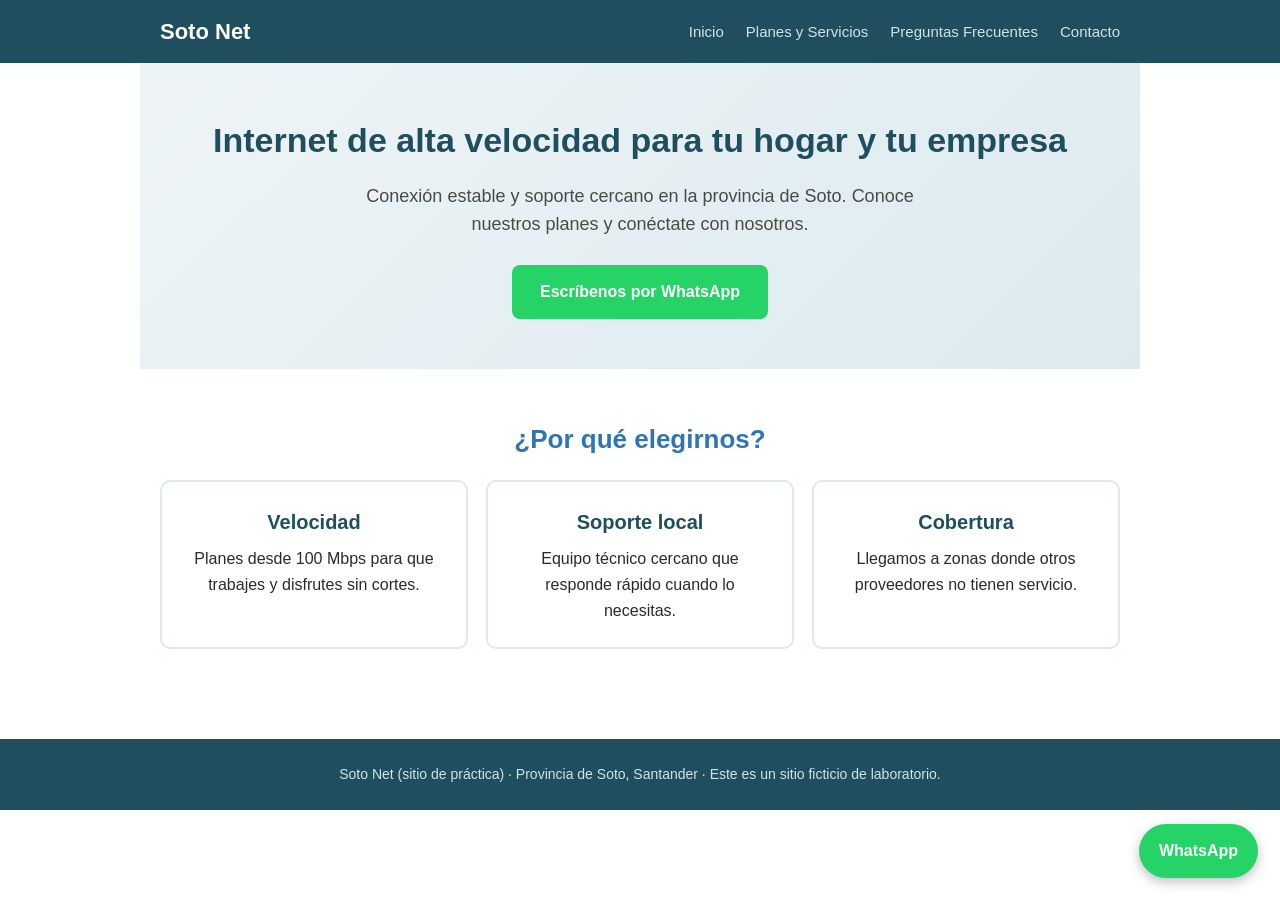
<file: index.html>
<!DOCTYPE html>
<html lang="es">
<head>
  <meta charset="UTF-8">
  <meta name="viewport" content="width=device-width, initial-scale=1.0">
  <title>Internet en la provincia de Soto | Solo Net</title>
  <meta name="description" content="Internet de alta velocidad para hogar y empresas en la provincia de Soto, Santander. Planes desde 100Mbps con soporte local cercano" >
  <link rel="stylesheet" href="estilo.css">

  <!-- ============================================= -->
  <!-- AQUI VA EL CODIGO DE GTM (parte 1, en el HEAD) -->
 <!-- Google Tag Manager -->
<script>(function(w,d,s,l,i){w[l]=w[l]||[];w[l].push({'gtm.start':
new Date().getTime(),event:'gtm.js'});var f=d.getElementsByTagName(s)[0],
j=d.createElement(s),dl=l!='dataLayer'?'&l='+l:'';j.async=true;j.src=
'https://www.googletagmanager.com/gtm.js?id='+i+dl;f.parentNode.insertBefore(j,f);
})(window,document,'script','dataLayer','GTM-PLSKZG65');</script>
<!-- End Google Tag Manager -->
  <!-- ============================================= -->

</head>
<body>

  <!-- ============================================= -->
  <!-- AQUI VA EL CODIGO DE GTM (parte 2, tras <body>) -->
    <!-- Google Tag Manager (noscript) -->
<noscript><iframe src="https://www.googletagmanager.com/ns.html?id=GTM-PLSKZG65"
height="0" width="0" style="display:none;visibility:hidden"></iframe></noscript>
<!-- End Google Tag Manager (noscript) -->
  <!-- ============================================= -->

  <header>
    <nav>
      <a href="index.html" class="logo">Soto Net</a>
      <ul class="menu">
        <li><a href="index.html">Inicio</a></li>
        <li><a href="planes.html">Planes y Servicios</a></li>
        <li><a href="faq.html">Preguntas Frecuentes</a></li>
        <li><a href="contacto.html">Contacto</a></li>
      </ul>
    </nav>
  </header>

  <section class="hero">
    <h1>Internet de alta velocidad para tu hogar y tu empresa</h1>
    <p>Conexión estable y soporte cercano en la provincia de Soto. Conoce nuestros planes y conéctate con nosotros.</p>
    <a href="https://wa.me/573000000000?text=Hola,%20quiero%20información%20sobre%20los%20planes%20de%20internet" class="btn-wsp" id="btn-wsp-hero">Escríbenos por WhatsApp</a>
  </section>

  <section>
    <h2>¿Por qué elegirnos?</h2>
    <div class="planes">
      <div class="plan">
        <h3>Velocidad</h3>
        <p>Planes desde 100 Mbps para que trabajes y disfrutes sin cortes.</p>
      </div>
      <div class="plan">
        <h3>Soporte local</h3>
        <p>Equipo técnico cercano que responde rápido cuando lo necesitas.</p>
      </div>
      <div class="plan">
        <h3>Cobertura</h3>
        <p>Llegamos a zonas donde otros proveedores no tienen servicio.</p>
      </div>
    </div>
  </section>

  <a href="https://wa.me/573000000000?text=Hola,%20quiero%20información" class="wsp-flotante" id="btn-wsp-flotante">WhatsApp</a>

  <footer>
    <p>Soto Net (sitio de práctica) · Provincia de Soto, Santander · Este es un sitio ficticio de laboratorio.</p>
  </footer>

</body>
</html>
</file>
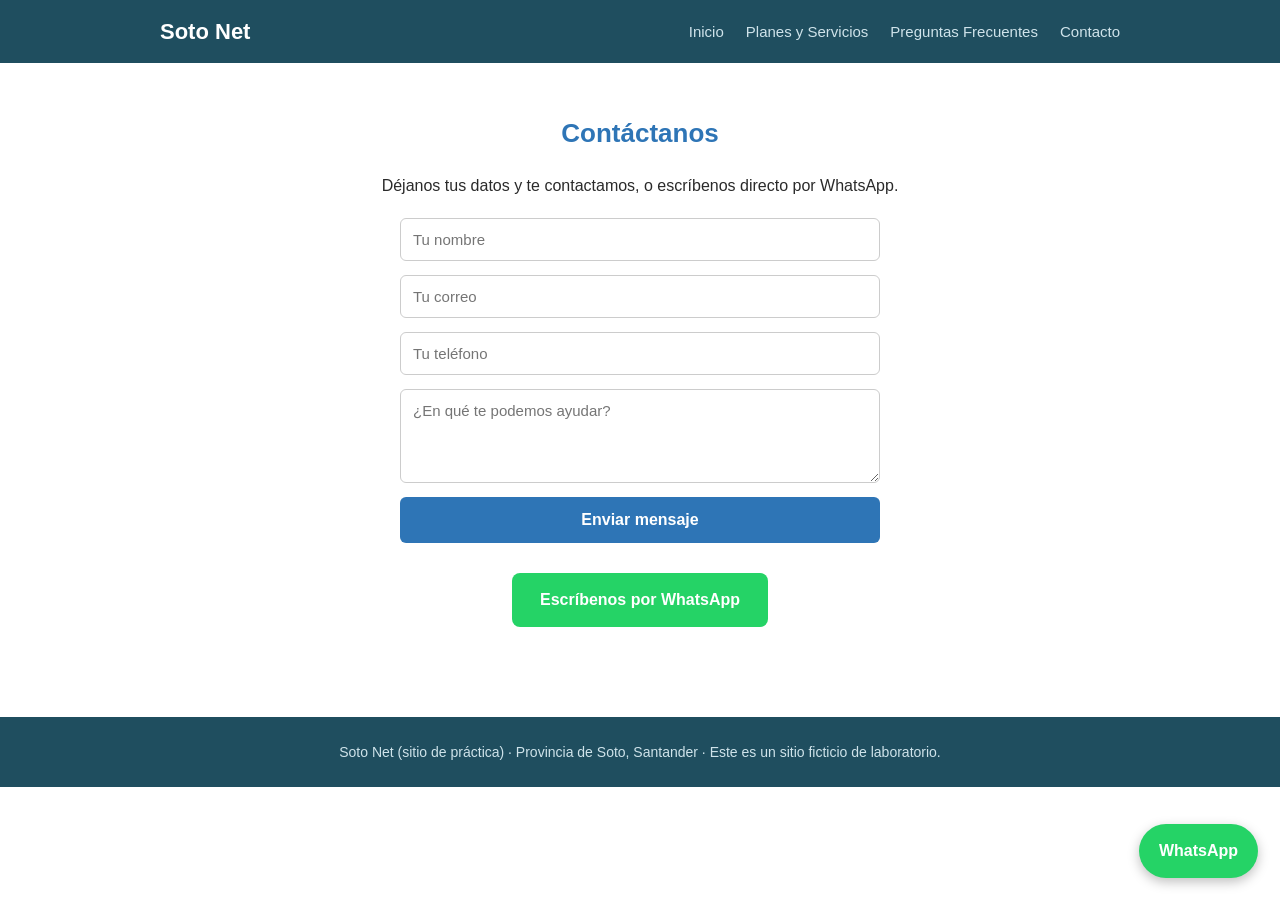
<file: contacto.html>
<!DOCTYPE html>
<html lang="es">
<head>
  <meta charset="UTF-8">
  <meta name="viewport" content="width=device-width, initial-scale=1.0">
  <title>Contáctanos | Internet en matanza - soto Net</title>
  <meta name="description" content="Escríbenos por WhatsApp o déjanos tus datos. Verificamos cobertura de internet en tu zona de la provincia de Soto sin compromiso.">
  <link rel="stylesheet" href="estilo.css">

  <!-- ============================================= -->
  <!-- AQUI VA EL CODIGO DE GTM (parte 1, en el HEAD) -->
   <!-- Google Tag Manager -->
<script>(function(w,d,s,l,i){w[l]=w[l]||[];w[l].push({'gtm.start':
new Date().getTime(),event:'gtm.js'});var f=d.getElementsByTagName(s)[0],
j=d.createElement(s),dl=l!='dataLayer'?'&l='+l:'';j.async=true;j.src=
'https://www.googletagmanager.com/gtm.js?id='+i+dl;f.parentNode.insertBefore(j,f);
})(window,document,'script','dataLayer','GTM-PLSKZG65');</script>
<!-- End Google Tag Manager -->
  <!-- ============================================= -->

</head>
<body>

  <!-- AQUI VA EL CODIGO DE GTM (parte 2, tras <body>) -->
    <!-- Google Tag Manager (noscript) -->
<noscript><iframe src="https://www.googletagmanager.com/ns.html?id=GTM-PLSKZG65"
height="0" width="0" style="display:none;visibility:hidden"></iframe></noscript>
<!-- End Google Tag Manager (noscript) -->

  <header>
    <nav>
      <a href="index.html" class="logo">Soto Net</a>
      <ul class="menu">
        <li><a href="index.html">Inicio</a></li>
        <li><a href="planes.html">Planes y Servicios</a></li>
        <li><a href="faq.html">Preguntas Frecuentes</a></li>
        <li><a href="contacto.html">Contacto</a></li>
      </ul>
    </nav>
  </header>

  <section>
    <h2>Contáctanos</h2>
    <p style="text-align:center;">Déjanos tus datos y te contactamos, o escríbenos directo por WhatsApp.</p>

    <form id="form-contacto">
      <input type="text" name="nombre" placeholder="Tu nombre" required>
      <input type="email" name="email" placeholder="Tu correo" required>
      <input type="tel" name="telefono" placeholder="Tu teléfono">
      <textarea name="mensaje" rows="4" placeholder="¿En qué te podemos ayudar?" required></textarea>
      <button type="submit">Enviar mensaje</button>
    </form>
    <div class="mensaje-ok" id="mensaje-ok">¡Gracias! Tu mensaje fue enviado (simulación de práctica).</div>

    <p style="text-align:center; margin-top:30px;">
      <a href="https://wa.me/573000000000?text=Hola,%20quiero%20información" class="btn-wsp" id="btn-wsp-contacto">Escríbenos por WhatsApp</a>
    </p>
  </section>

  <a href="https://wa.me/573000000000?text=Hola,%20quiero%20información" class="wsp-flotante" id="btn-wsp-flotante">WhatsApp</a>

  <footer>
    <p>Soto Net (sitio de práctica) · Provincia de Soto, Santander · Este es un sitio ficticio de laboratorio.</p>
  </footer>

  <script>
    // Simulacion de envio de formulario (no envia de verdad, pero dispara el evento)
    document.getElementById('form-contacto').addEventListener('submit', function(e) {
      e.preventDefault();
      document.getElementById('mensaje-ok').style.display = 'block';
      // Empuja un evento a la capa de datos para que GTM lo detecte
      if (window.dataLayer) {
        window.dataLayer.push({ 'event': 'envio_formulario_contacto' });
      }
      this.reset();
    });
  </script>

</body>
</html>
</file>
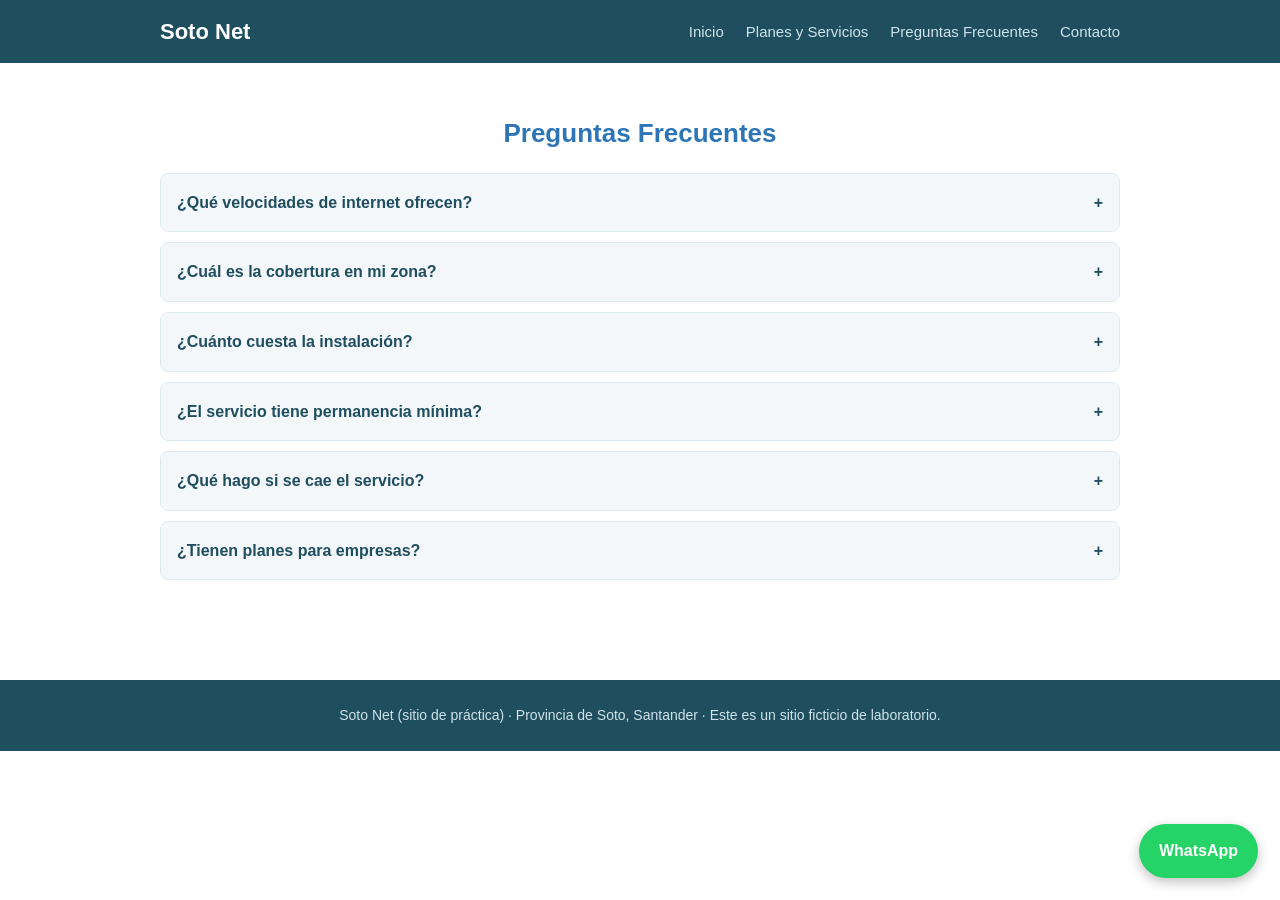
<file: faq.html>
<!DOCTYPE html>
<html lang="es">
<head>
  <meta charset="UTF-8">
  <meta name="viewport" content="width=device-width, initial-scale=1.0">
  <title>Preguntas frecuentes sobre Internet | soto net</title>
  <meta name="description" content="Resolvemos tus dudas sobre velocidades, cobertura, instalación y soporte de nuestro servicio de internet en la provincia de Soto.">
  <link rel="stylesheet" href="estilo.css">

  <!-- ============================================= -->
  <!-- AQUI VA EL CODIGO DE GTM (parte 1, en el HEAD) -->
   <!-- Google Tag Manager -->
<script>(function(w,d,s,l,i){w[l]=w[l]||[];w[l].push({'gtm.start':
new Date().getTime(),event:'gtm.js'});var f=d.getElementsByTagName(s)[0],
j=d.createElement(s),dl=l!='dataLayer'?'&l='+l:'';j.async=true;j.src=
'https://www.googletagmanager.com/gtm.js?id='+i+dl;f.parentNode.insertBefore(j,f);
})(window,document,'script','dataLayer','GTM-PLSKZG65');</script>
<!-- End Google Tag Manager -->
  <!-- ============================================= -->

</head>
<body>

  <!-- AQUI VA EL CODIGO DE GTM (parte 2, tras <body>) -->
    <!-- Google Tag Manager (noscript) -->
<noscript><iframe src="https://www.googletagmanager.com/ns.html?id=GTM-PLSKZG65"
height="0" width="0" style="display:none;visibility:hidden"></iframe></noscript>
<!-- End Google Tag Manager (noscript) -->

  <header>
    <nav>
      <a href="index.html" class="logo">Soto Net</a>
      <ul class="menu">
        <li><a href="index.html">Inicio</a></li>
        <li><a href="planes.html">Planes y Servicios</a></li>
        <li><a href="faq.html">Preguntas Frecuentes</a></li>
        <li><a href="contacto.html">Contacto</a></li>
      </ul>
    </nav>
  </header>

  <section>
    <h2>Preguntas Frecuentes</h2>

    <div class="faq-item">
      <div class="faq-pregunta">¿Qué velocidades de internet ofrecen? <span>+</span></div>
      <div class="faq-respuesta"><p>Ofrecemos planes desde 100 Mbps hasta 400 Mbps, según tus necesidades de hogar o empresa.</p></div>
    </div>

    <div class="faq-item">
      <div class="faq-pregunta">¿Cuál es la cobertura en mi zona? <span>+</span></div>
      <div class="faq-respuesta"><p>Tenemos cobertura en la provincia de Soto. Escríbenos con tu dirección y verificamos disponibilidad.</p></div>
    </div>

    <div class="faq-item">
      <div class="faq-pregunta">¿Cuánto cuesta la instalación? <span>+</span></div>
      <div class="faq-respuesta"><p>La instalación tiene un costo único que varía según el plan. Consulta promociones vigentes.</p></div>
    </div>

    <div class="faq-item">
      <div class="faq-pregunta">¿El servicio tiene permanencia mínima? <span>+</span></div>
      <div class="faq-respuesta"><p>Manejamos planes con y sin cláusula de permanencia. Te explicamos las opciones al contratar.</p></div>
    </div>

    <div class="faq-item">
      <div class="faq-pregunta">¿Qué hago si se cae el servicio? <span>+</span></div>
      <div class="faq-respuesta"><p>Contamos con soporte técnico local. Puedes reportar por WhatsApp y atendemos lo antes posible.</p></div>
    </div>

    <div class="faq-item">
      <div class="faq-pregunta">¿Tienen planes para empresas? <span>+</span></div>
      <div class="faq-respuesta"><p>Sí, ofrecemos conexión dedicada con soporte prioritario para negocios. Pregunta por el Plan Empresa.</p></div>
    </div>

  </section>

  <a href="https://wa.me/573000000000?text=Hola,%20tengo%20una%20pregunta" class="wsp-flotante" id="btn-wsp-flotante">WhatsApp</a>

  <footer>
    <p>Soto Net (sitio de práctica) · Provincia de Soto, Santander · Este es un sitio ficticio de laboratorio.</p>
  </footer>


  <!-- 
  <script>
    // Acordeon de FAQ
    document.querySelectorAll('.faq-pregunta').forEach(function(p) {
      p.addEventListener('click', function() {
        p.parentElement.classList.toggle('activo');
      });
    });
  </script>
  -->

  <script>
  // Acordeon de FAQ
  document.querySelectorAll('.faq-pregunta').forEach(function(p) {
    p.addEventListener('click', function() {
      var item = p.parentElement;
      item.classList.toggle('activo');
      if (item.classList.contains('activo')) {
        var pregunta = p.childNodes[0].textContent.trim();
        if (window.dataLayer) {
          window.dataLayer.push({
            'event': 'apertura_faq',
            'pregunta_faq': pregunta
          });
        }
      }
    });
  });
  </script>

</body>
</html>
</file>
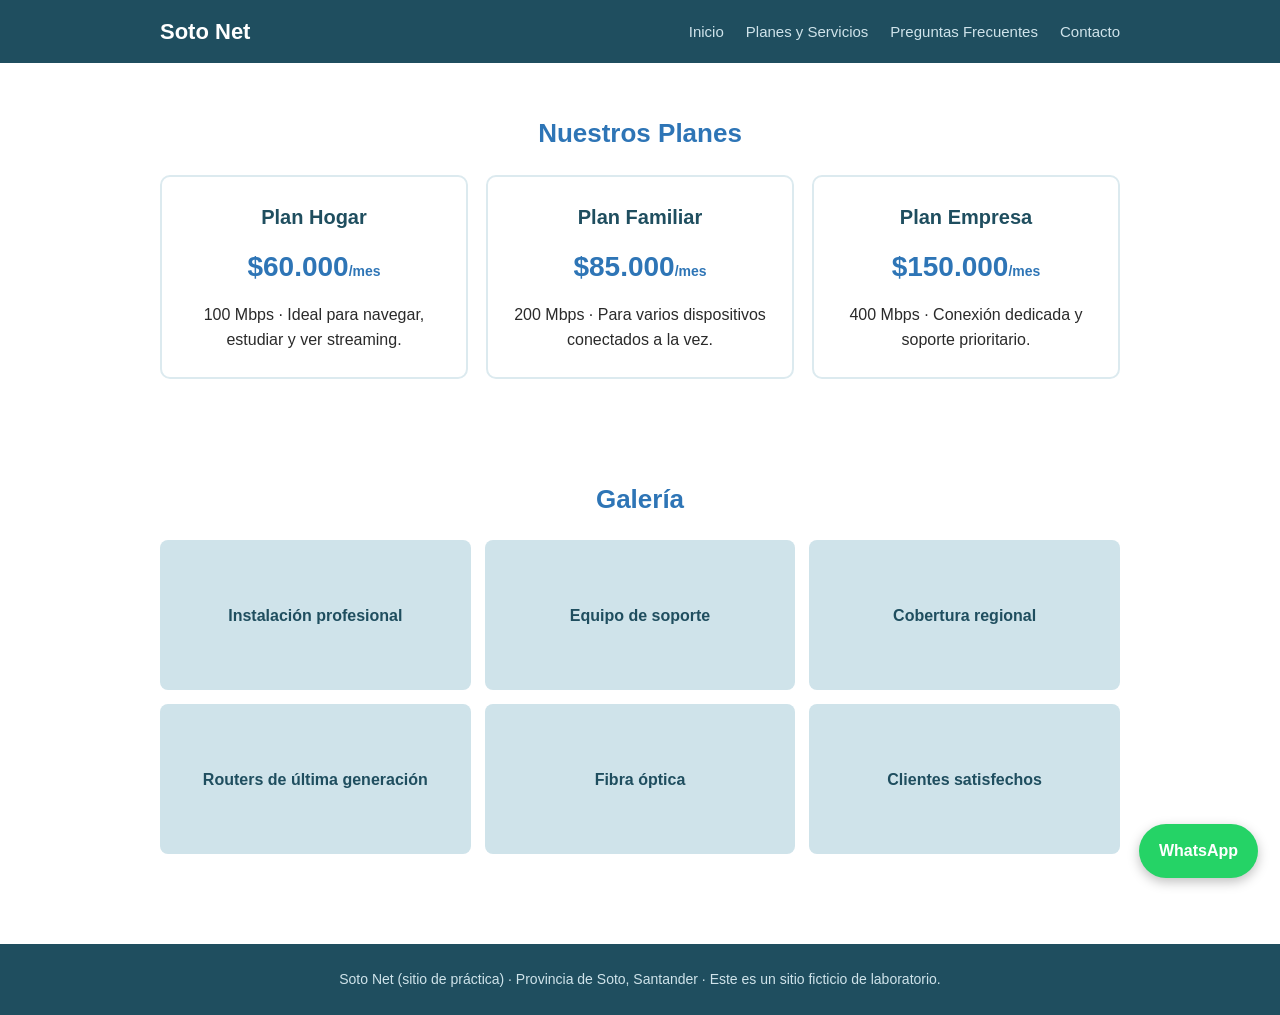
<file: planes.html>
<!DOCTYPE html>
<html lang="es">
<head>
  <meta charset="UTF-8">
  <meta name="viewport" content="width=device-width, initial-scale=1.0">
  <title>Planes de Internet Hogar y empresa | Soto Net (Laboratorio)</title>
  <meta name="description" content="Conoce nuestros planes de internet desde 100Mbps hasta 400Mbps para hogar y empresa en santander. Precios claros y soporte tecnico local.">
  <link rel="stylesheet" href="estilo.css">

  <!-- ============================================= -->
  <!-- AQUI VA EL CODIGO DE GTM (parte 1, en el HEAD) -->
   <!-- Google Tag Manager -->
<script>(function(w,d,s,l,i){w[l]=w[l]||[];w[l].push({'gtm.start':
new Date().getTime(),event:'gtm.js'});var f=d.getElementsByTagName(s)[0],
j=d.createElement(s),dl=l!='dataLayer'?'&l='+l:'';j.async=true;j.src=
'https://www.googletagmanager.com/gtm.js?id='+i+dl;f.parentNode.insertBefore(j,f);
})(window,document,'script','dataLayer','GTM-PLSKZG65');</script>
<!-- End Google Tag Manager -->
  <!-- ============================================= -->

</head>
<body>

  <!-- AQUI VA EL CODIGO DE GTM (parte 2, tras <body>) -->
    <!-- Google Tag Manager (noscript) -->
<noscript><iframe src="https://www.googletagmanager.com/ns.html?id=GTM-PLSKZG65"
height="0" width="0" style="display:none;visibility:hidden"></iframe></noscript>
<!-- End Google Tag Manager (noscript) -->

  <header>
    <nav>
      <a href="index.html" class="logo">Soto Net</a>
      <ul class="menu">
        <li><a href="index.html">Inicio</a></li>
        <li><a href="planes.html">Planes y Servicios</a></li>
        <li><a href="faq.html">Preguntas Frecuentes</a></li>
        <li><a href="contacto.html">Contacto</a></li>
      </ul>
    </nav>
  </header>

  <section>
    <h2>Nuestros Planes</h2>
    <div class="planes">
      <div class="plan">
        <h3>Plan Hogar</h3>
        <div class="precio">$60.000<span style="font-size:14px;">/mes</span></div>
        <p>100 Mbps · Ideal para navegar, estudiar y ver streaming.</p>
      </div>
      <div class="plan">
        <h3>Plan Familiar</h3>
        <div class="precio">$85.000<span style="font-size:14px;">/mes</span></div>
        <p>200 Mbps · Para varios dispositivos conectados a la vez.</p>
      </div>
      <div class="plan">
        <h3>Plan Empresa</h3>
        <div class="precio">$150.000<span style="font-size:14px;">/mes</span></div>
        <p>400 Mbps · Conexión dedicada y soporte prioritario.</p>
      </div>
    </div>
  </section>

  <section>
    <h2>Galería</h2>
    <div class="galeria">
      <div>Instalación profesional</div>
      <div>Equipo de soporte</div>
      <div>Cobertura regional</div>
      <div>Routers de última generación</div>
      <div>Fibra óptica</div>
      <div>Clientes satisfechos</div>
    </div>
  </section>

  <a href="https://wa.me/573000000000?text=Hola,%20quiero%20información%20sobre%20los%20planes" class="wsp-flotante" id="btn-wsp-flotante">WhatsApp</a>

  <footer>
    <p>Soto Net (sitio de práctica) · Provincia de Soto, Santander · Este es un sitio ficticio de laboratorio.</p>
  </footer>

</body>
</html>
</file>
<file: estilo.css>
/* Estilos del sitio laboratorio - ISP ficticio */
* { margin: 0; padding: 0; box-sizing: border-box; }
body { font-family: Arial, Helvetica, sans-serif; color: #2a2a2a; line-height: 1.6; }

/* Barra de navegacion */
header { background: #1F4E5F; padding: 0; position: sticky; top: 0; z-index: 100; }
nav { max-width: 1000px; margin: 0 auto; display: flex; align-items: center; justify-content: space-between; padding: 14px 20px; flex-wrap: wrap; }
.logo { color: #fff; font-size: 22px; font-weight: bold; text-decoration: none; }
.menu { list-style: none; display: flex; gap: 22px; }
.menu a { color: #cfe3ea; text-decoration: none; font-size: 15px; transition: color .2s; }
.menu a:hover { color: #fff; }

/* Secciones */
section { max-width: 1000px; margin: 0 auto; padding: 50px 20px; }
.hero { text-align: center; background: linear-gradient(135deg, #eef4f6, #dceaef); border-radius: 0; }
.hero h1 { font-size: 34px; color: #1F4E5F; margin-bottom: 14px; }
.hero p { font-size: 18px; color: #4a4a4a; max-width: 620px; margin: 0 auto 26px; }
h2 { color: #2E75B6; font-size: 26px; margin-bottom: 18px; text-align: center; }

/* Boton WhatsApp */
.btn-wsp { display: inline-block; background: #25D366; color: #fff; padding: 14px 28px; border-radius: 8px; text-decoration: none; font-size: 16px; font-weight: bold; transition: background .2s; }
.btn-wsp:hover { background: #1da851; }
.wsp-flotante { position: fixed; bottom: 22px; right: 22px; background: #25D366; color: #fff; padding: 14px 20px; border-radius: 50px; text-decoration: none; font-weight: bold; box-shadow: 0 4px 12px rgba(0,0,0,.25); z-index: 200; }

/* Galeria */
.galeria { display: grid; grid-template-columns: repeat(3, 1fr); gap: 14px; margin-top: 20px; }
.galeria div { background: #cfe3ea; border-radius: 8px; height: 150px; display: flex; align-items: center; justify-content: center; color: #1F4E5F; font-weight: bold; text-align: center; padding: 10px; }

/* Planes */
.planes { display: grid; grid-template-columns: repeat(3, 1fr); gap: 18px; margin-top: 20px; }
.plan { border: 2px solid #dceaef; border-radius: 10px; padding: 24px; text-align: center; }
.plan h3 { color: #1F4E5F; font-size: 20px; margin-bottom: 8px; }
.plan .precio { font-size: 28px; color: #2E75B6; font-weight: bold; margin: 12px 0; }

/* Formulario */
form { max-width: 480px; margin: 20px auto 0; display: flex; flex-direction: column; gap: 14px; }
form input, form textarea { padding: 12px; border: 1px solid #ccc; border-radius: 6px; font-size: 15px; font-family: inherit; }
form button { background: #2E75B6; color: #fff; border: none; padding: 14px; border-radius: 6px; font-size: 16px; font-weight: bold; cursor: pointer; }
form button:hover { background: #1F4E5F; }
.mensaje-ok { display: none; background: #e6f4ea; color: #1f7a4d; padding: 14px; border-radius: 6px; text-align: center; margin-top: 14px; }

/* FAQ acordeon */
.faq-item { border: 1px solid #dceaef; border-radius: 8px; margin-bottom: 10px; overflow: hidden; }
.faq-pregunta { background: #f4f7f9; padding: 16px; cursor: pointer; font-weight: bold; color: #1F4E5F; display: flex; justify-content: space-between; }
.faq-respuesta { padding: 0 16px; max-height: 0; overflow: hidden; transition: all .3s; }
.faq-respuesta p { padding: 14px 0; }
.faq-item.activo .faq-respuesta { max-height: 200px; }
.faq-item.activo .faq-pregunta span { transform: rotate(45deg); }
.faq-pregunta span { transition: transform .3s; }

footer { background: #1F4E5F; color: #cfe3ea; text-align: center; padding: 24px; margin-top: 40px; font-size: 14px; }
</file>
